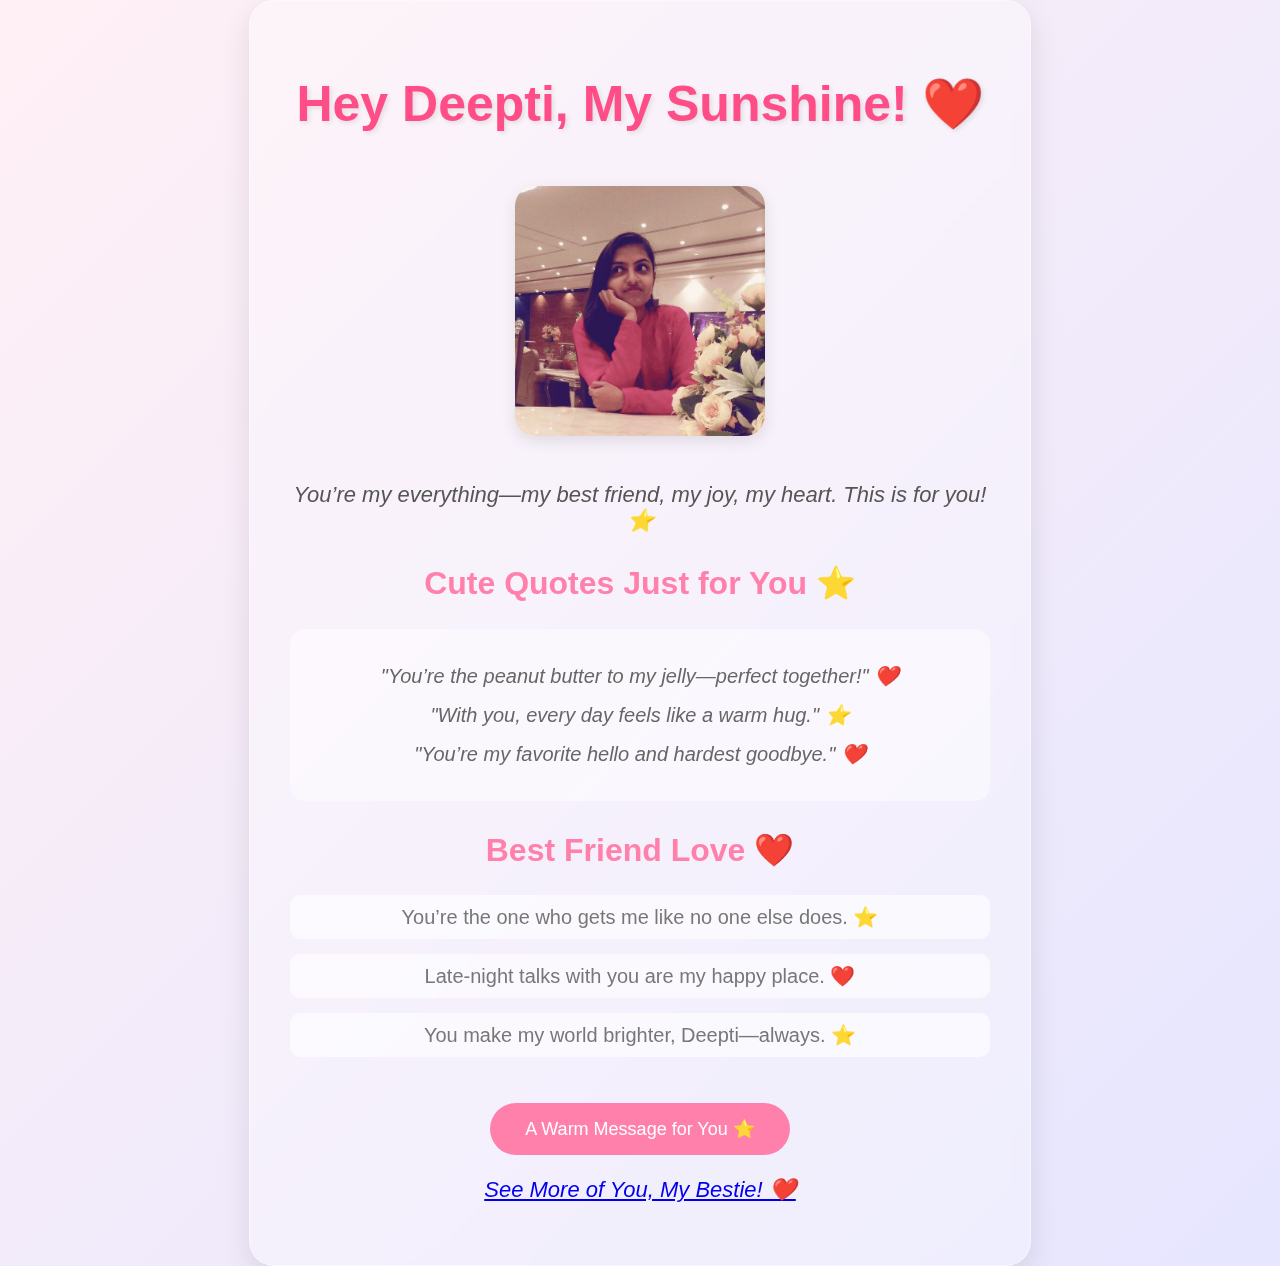
<file: index.html>
<!DOCTYPE html>
<html lang="en">
<head>
    <meta charset="UTF-8">
    <meta name="viewport" content="width=device-width, initial-scale=1.0">
    <title>For My Deepti</title>
    <link rel="stylesheet" href="styles.css">
</head>
<body>
    <div class="container">
        <h1>Hey Deepti, My Sunshine! ❤️</h1>
        <img src="deepti.jpg" alt="Deepti" class="photo">
        <p>You’re my everything—my best friend, my joy, my heart. This is for you! ⭐</p>

        <h2>Cute Quotes Just for You ⭐</h2>
        <div class="quote-box">
            <p class="quote">"You’re the peanut butter to my jelly—perfect together!" ❤️</p>
            <p class="quote">"With you, every day feels like a warm hug." ⭐</p>
            <p class="quote">"You’re my favorite hello and hardest goodbye." ❤️</p>
        </div>

        <h2>Best Friend Love ❤️</h2>
        <ul class="messages">
            <li>You’re the one who gets me like no one else does. ⭐</li>
            <li>Late-night talks with you are my happy place. ❤️</li>
            <li>You make my world brighter, Deepti—always. ⭐</li>
        </ul>

        <button id="warmBtn">A Warm Message for You ⭐</button>
        <p><a href="gallery.html" class="gallery-link">See More of You, My Bestie! ❤️</a></p>
    </div>
    <script src="script.js"></script>
</body>
</html>
</file>
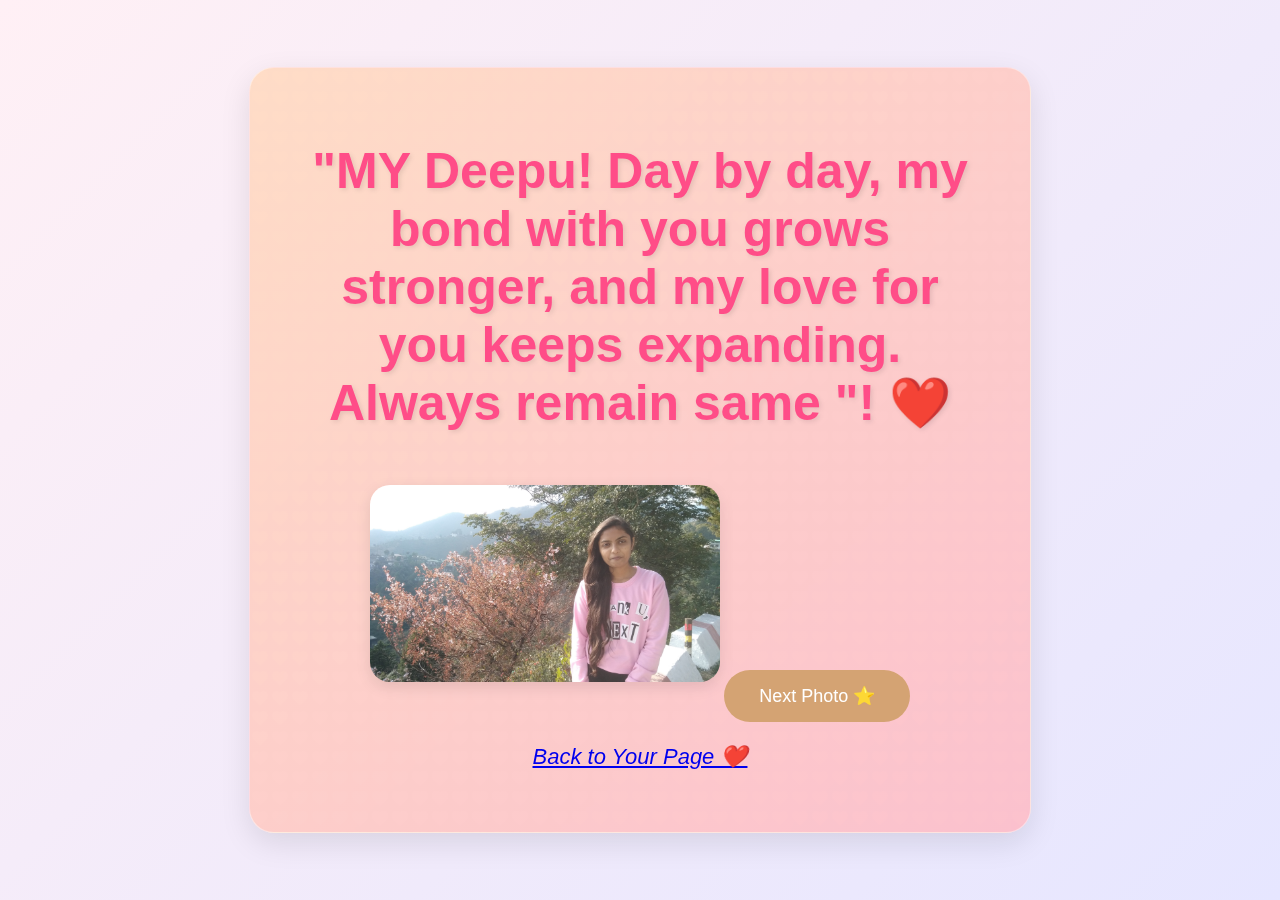
<file: gallery.html>
<!DOCTYPE html>
<html lang="en">
<head>
    <meta charset="UTF-8">
    <meta name="viewport" content="width=device-width, initial-scale=1.0">
    <title>Deepti’s Gallery</title>
    <link rel="stylesheet" href="styles.css">
</head>
<body>
    <div class="gallery-container">
        <h1>"MY Deepu! Day by day, my bond with you grows stronger, and my love for you keeps expanding. Always remain same "! ❤️</h1>
        <img id="galleryPhoto" src="deepti1.jpg" alt="Deepti" class="gallery-photo">
        <button id="nextBtn">Next Photo ⭐</button>
        <p><a href="index.html" class="gallery-link">Back to Your Page ❤️</a></p>
    </div>
    <script src="gallery.js"></script>
</body>
</html>
</file>
<file: styles.css>
body {
    font-family: 'Arial', sans-serif;
    background: linear-gradient(135deg, #fff0f5, #e6e6ff); /* Soft pink to lavender */
    min-height: 100vh;
    display: flex;
    justify-content: center;
    align-items: center;
    margin: 0;
}

.container {
    background: rgba(255, 255, 255, 0.3);
    border-radius: 25px;
    padding: 40px;
    box-shadow: 0 10px 30px rgba(0, 0, 0, 0.1);
    backdrop-filter: blur(8px);
    border: 1px solid rgba(255, 255, 255, 0.4);
    max-width: 700px;
    text-align: center;
}

h1 {
    color: #ff4d88; /* Warm pink */
    font-size: 50px;
    text-shadow: 2px 2px 5px rgba(0, 0, 0, 0.1);
}

p {
    color: #555;
    font-size: 22px;
    font-style: italic;
}

h2 {
    color: #ff80aa; /* Softer pink */
    font-size: 32px;
    margin-top: 30px;
}

.quote-box {
    background: rgba(255, 255, 255, 0.5);
    border-radius: 15px;
    padding: 20px;
    margin: 20px 0;
}

.quote {
    font-size: 20px;
    color: #666;
    margin: 15px 0;
    transition: color 0.3s ease;
}

.quote:hover {
    color: #ff4d88;
}

.messages {
    list-style-type: none;
    padding: 0;
}

.messages li {
    font-size: 20px;
    color: #777;
    margin: 15px 0;
    padding: 10px;
    background: rgba(255, 255, 255, 0.6);
    border-radius: 10px;
    transition: transform 0.3s ease;
}

.messages li:hover {
    transform: scale(1.05);
}

#warmBtn {
    padding: 15px 35px;
    font-size: 18px;
    background-color: #ff80aa;
    color: white;
    border: none;
    border-radius: 30px;
    cursor: pointer;
    margin-top: 30px;
    transition: background-color 0.3s ease, transform 0.3s ease;
}

#warmBtn:hover {
    background-color: #ff4d88;
    transform: scale(1.1);
}
.photo {
    width: 250px;
    border-radius: 20px;
    margin: 20px 0;
    box-shadow: 0 5px 15px rgba(0, 0, 0, 0.1);
}
.gallery-container {
    background: linear-gradient(135deg, rgba(255, 215, 186, 0.8), rgba(255, 182, 193, 0.8)), 
                url('data:image/svg+xml;utf8,<svg xmlns="http://www.w3.org/2000/svg" width="20" height="20"><path d="M10 17.5l-1.5-1.4C4.5 12.5 2 10.3 2 7.5 2 5 4 3 6.5 3c1.3 0 2.5.6 3.5 1.6C11 3.6 12.2 3 13.5 3 16 3 18 5 18 7.5c0 2.8-2.5 5-6.5 8.6L10 17.5z" fill="rgba(255,255,255,0.3)"/></svg>') repeat;
    border-radius: 25px;
    padding: 40px;
    box-shadow: 0 10px 30px rgba(0, 0, 0, 0.1);
    backdrop-filter: blur(8px);
    border: 1px solid rgba(255, 255, 255, 0.4);
    max-width: 700px;
    text-align: center;
    margin: 20px auto;
}

.gallery-photo {
    width: 350px;
    border-radius: 20px;
    margin: 20px 0;
    box-shadow: 0 5px 15px rgba(0, 0, 0, 0.1);
    transition: transform 0.3s ease;
}

.gallery-photo:hover {
    transform: scale(1.05);
}

#nextBtn {
    padding: 15px 35px;
    font-size: 18px;
    background-color: #d4a373; /* Rose gold */
    color: white;
    border: none;
    border-radius: 30px;
    cursor: pointer;
    margin-top: 20px;
    transition: background-color 0.3s ease, transform 0.3s ease;
}

#nextBtn:hover {
    background-color: #ff9999; /* Deep blush */
    transform: scale(1.1);
}
</file>
